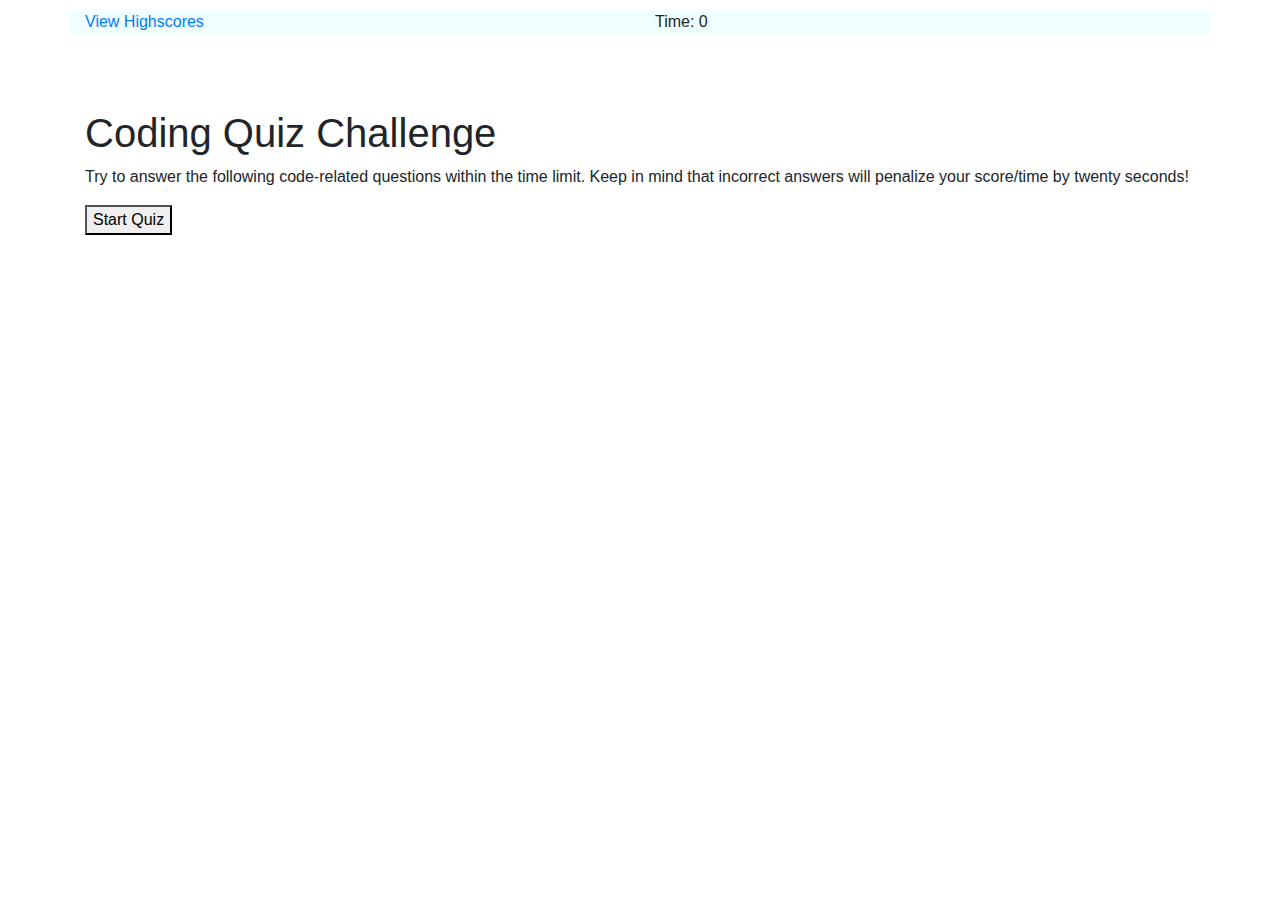
<file: code-quiz/index.html>
<!DOCTYPE html>
<html lang="en">
  <head>
    <meta charset="UTF-8" />
    <meta name="viewport" content="width=device-width, initial-scale=1.0" />
    <meta http-equiv="X-UA-Compatible" content="ie=edge" />
    <title>Coding Quiz</title>

    <!-- bootstrap -->
    <link rel="stylesheet" href="https://stackpath.bootstrapcdn.com/bootstrap/4.5.2/css/bootstrap.min.css" integrity="sha384-JcKb8q3iqJ61gNV9KGb8thSsNjpSL0n8PARn9HuZOnIxN0hoP+VmmDGMN5t9UJ0Z" crossorigin="anonymous">
    <!-- personalized stylesheet  -->
    <link rel="stylesheet" href="./style.css" />
  </head>

  <body>

<div class="container">
    <header class="row">

        <div class="col-lg-6">
            
            <a href="highscore.html">View Highscores</a>
        
        </div>

        <div class="col-lg-6">
            
            Time: <span id="time">0</span>
        
        </div>

    </header>


    <section id = "title-section" class = "show">
        <div class="row">
            
            <div id="start-screen" class="col-lg-12">
                
                <h1>Coding Quiz Challenge</h1>
                    <p>
                         Try to answer the following code-related questions within the time
                        limit. Keep in mind that incorrect answers will penalize your
                        score/time by twenty seconds!
                   
                    </p>

            </div>

            <div class="col-lg-12">
        
                <button id="start">Start Quiz</button>

            </div>
      </div>
    </section>


    

      <section id="questions" class="hide">
        <div class="row">
            <div class="col-lg-12">
                <h2 id="question-title"></h2>
            </div>
        <div id="choices" class="col-lg-12"></div>
      </div>
      </section>

      
      
      <section id="end-screen" class="hide">
        
        <h2>All done!</h2>
        <p>Your final score is <span id="final-score"></span>.</p>
        <p>
          Enter initials: <input type="text" id="initials" max="3" />
          <button id="submit">Submit</button>
        </p>
    
    </section>
    
    <div id="feedback" class="feedback hide"></div>

</div>


    <script src="./questions.js"></script>
    <script src="./logic.js"></script>
  </body>
</html>
</file>
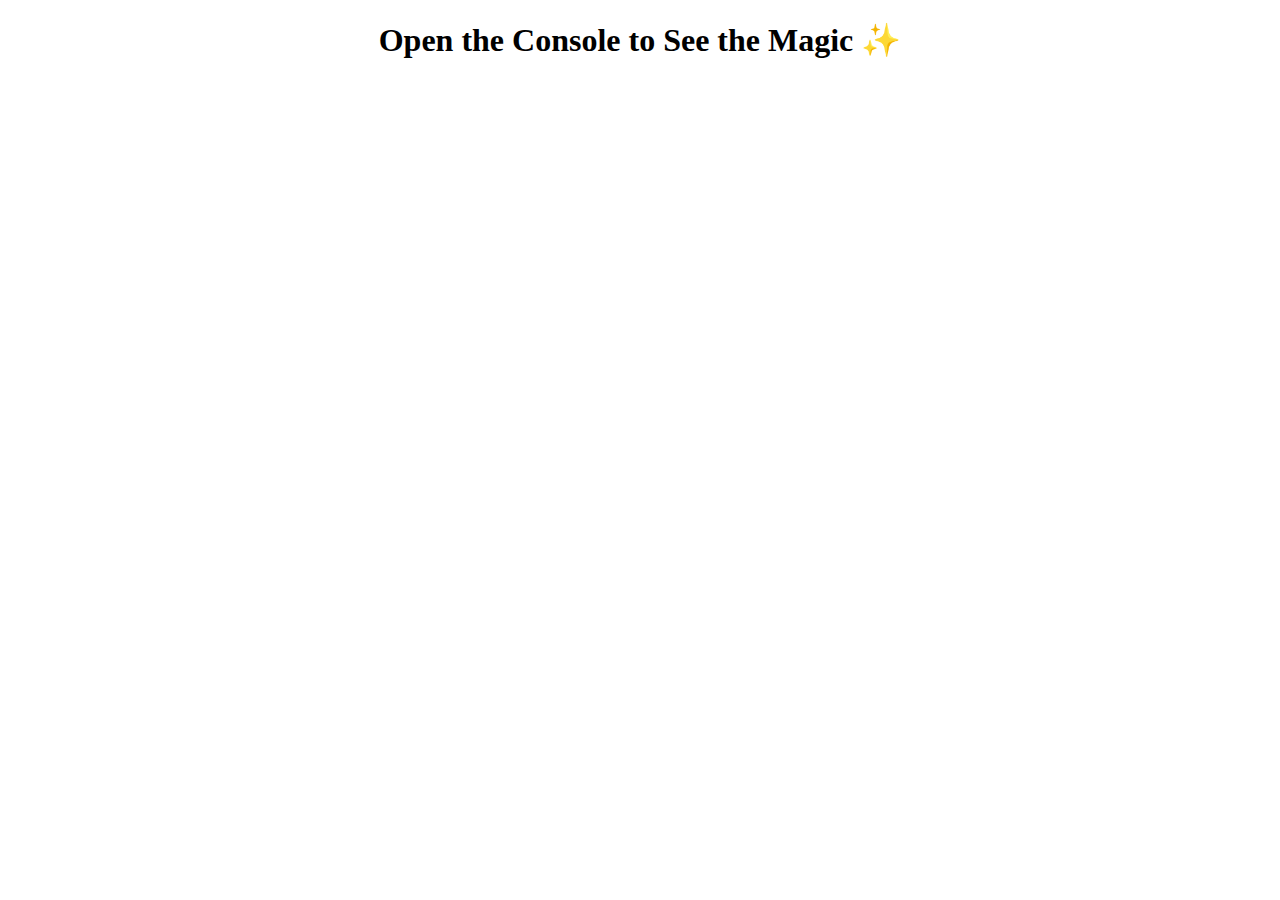
<file: js-exercises-03/13-Ins_Iteration/index.html>
<!DOCTYPE html>
<html lang="en">

<head>
  <meta charset="UTF-8">
  <meta name="viewport" content="width=device-width, initial-scale=1.0">
  <title>Iteration</title>
</head>

<body>
  
  <h1 style="text-align:center">Open the Console to See the Magic ✨</h1>

  <script src="script.js"></script>

</body>
</html>
</file>
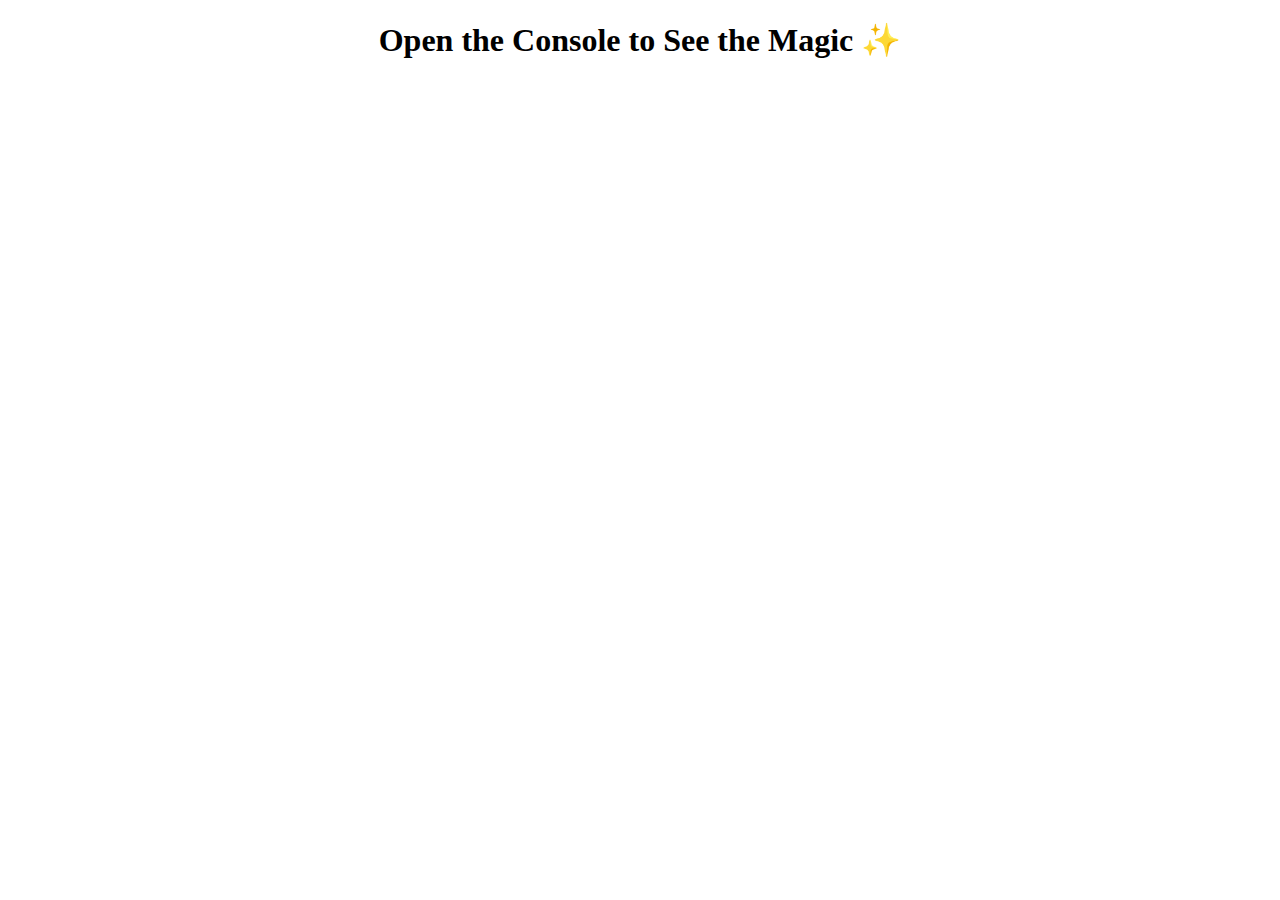
<file: js-exercises-03/15-Ins_Functions/index.html>
<!DOCTYPE html>
<html lang="en">

<head>
  <meta charset="UTF-8">
  <meta name="viewport" content="width=device-width, initial-scale=1.0">
  <title>Functions</title>
</head>

<body>
  
  <h1 style="text-align:center">Open the Console to See the Magic ✨</h1>

  <script src="script.js"></script>

</body>
</html>
</file>
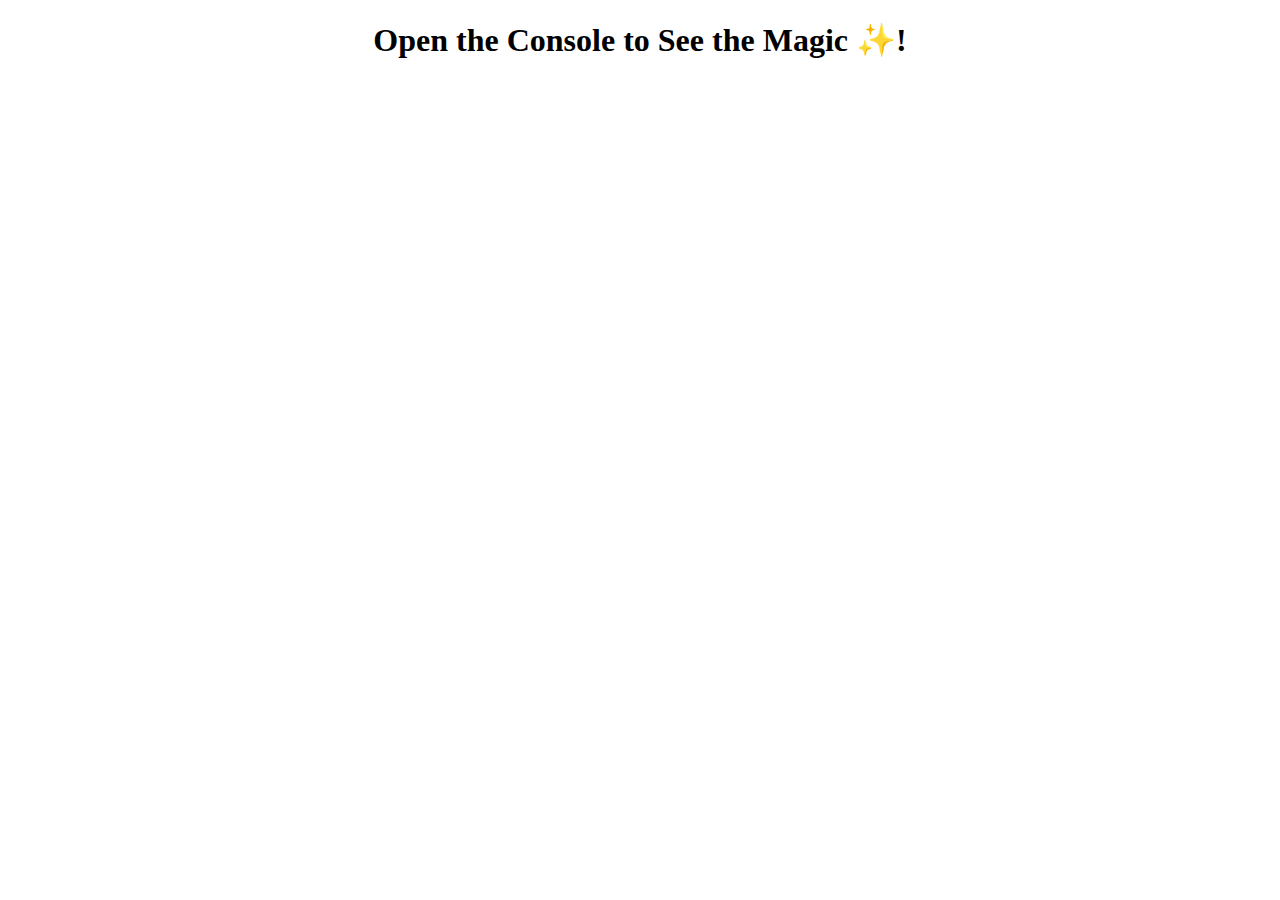
<file: js-exercises-05/01-Ins_Window-Object/index.html>
<!DOCTYPE html>
<html lang="en">

<head>
  <meta charset="UTF-8">
  <meta name="viewport" content="width=device-width, initial-scale=1.0">
  <title>Window Object</title>
</head>

<body>
  <h1 style="text-align:center;">Open the Console to See the Magic ✨! </h1>
  <script src= "script.js"></script>
</body>
</html>
</file>
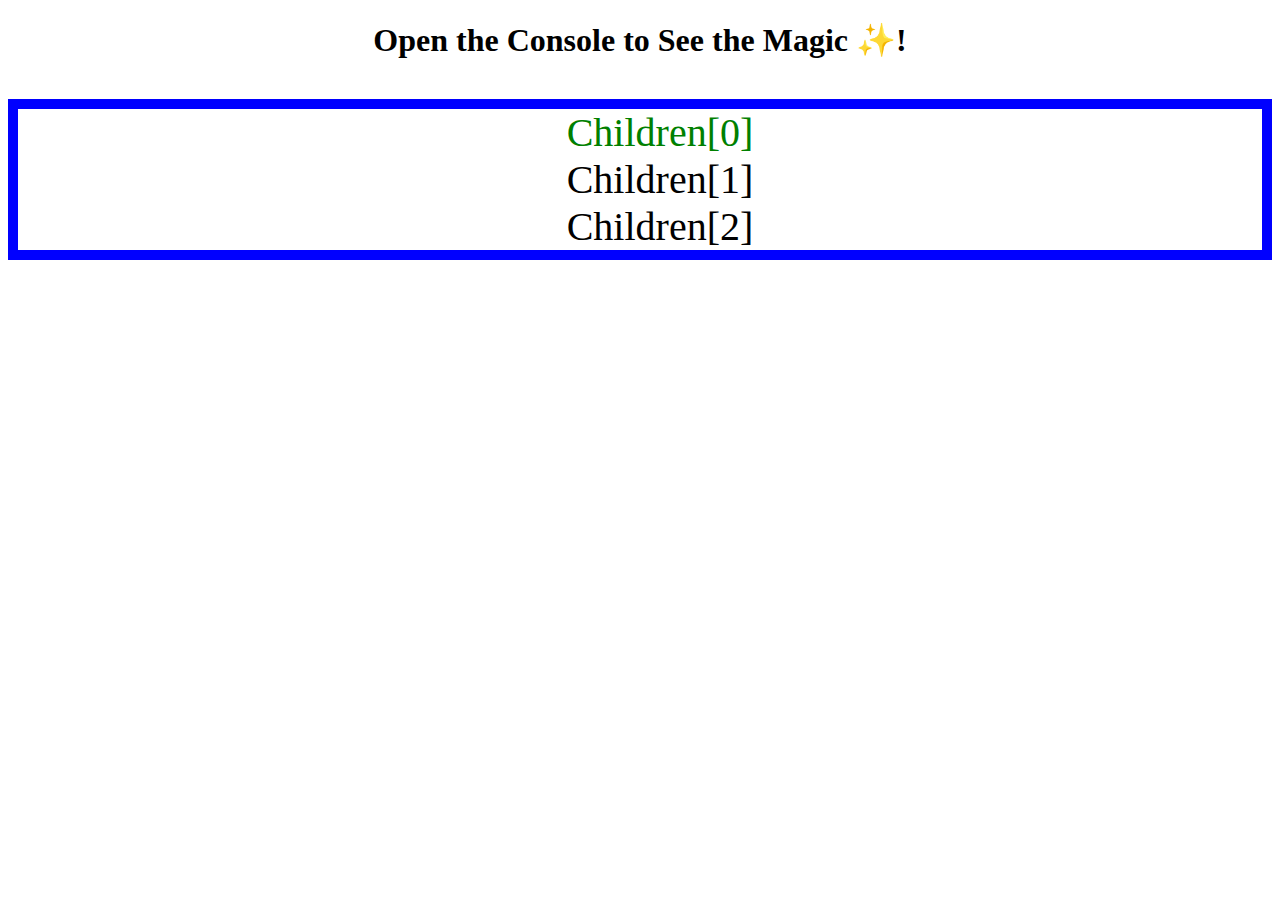
<file: js-exercises-05/03-Ins_Traverse-DOM/index.html>
<!DOCTYPE html>
<html lang="en">

<head>
  <meta charset="UTF-8">
  <meta name="viewport" content="width=device-width, initial-scale=1.0">
  <title>DOM Traversal</title>
  <style>
      h1 {
        text-align:center;
      }
      ul {
        text-align:center;
        list-style-type:none;
        font-size: 40px;
        border: 10px solid blue
      }
  </style>
</head>

<body>
  <h1>Open the Console to See the Magic ✨! </h1>

  <ul>
    <li id ="first-child-ul">Children[0]</li>
    <li>Children[1]</li>
    <li>Children[2]</li>
  </ul>

  <script src= "script.js"></script>
</body>
</html>
</file>
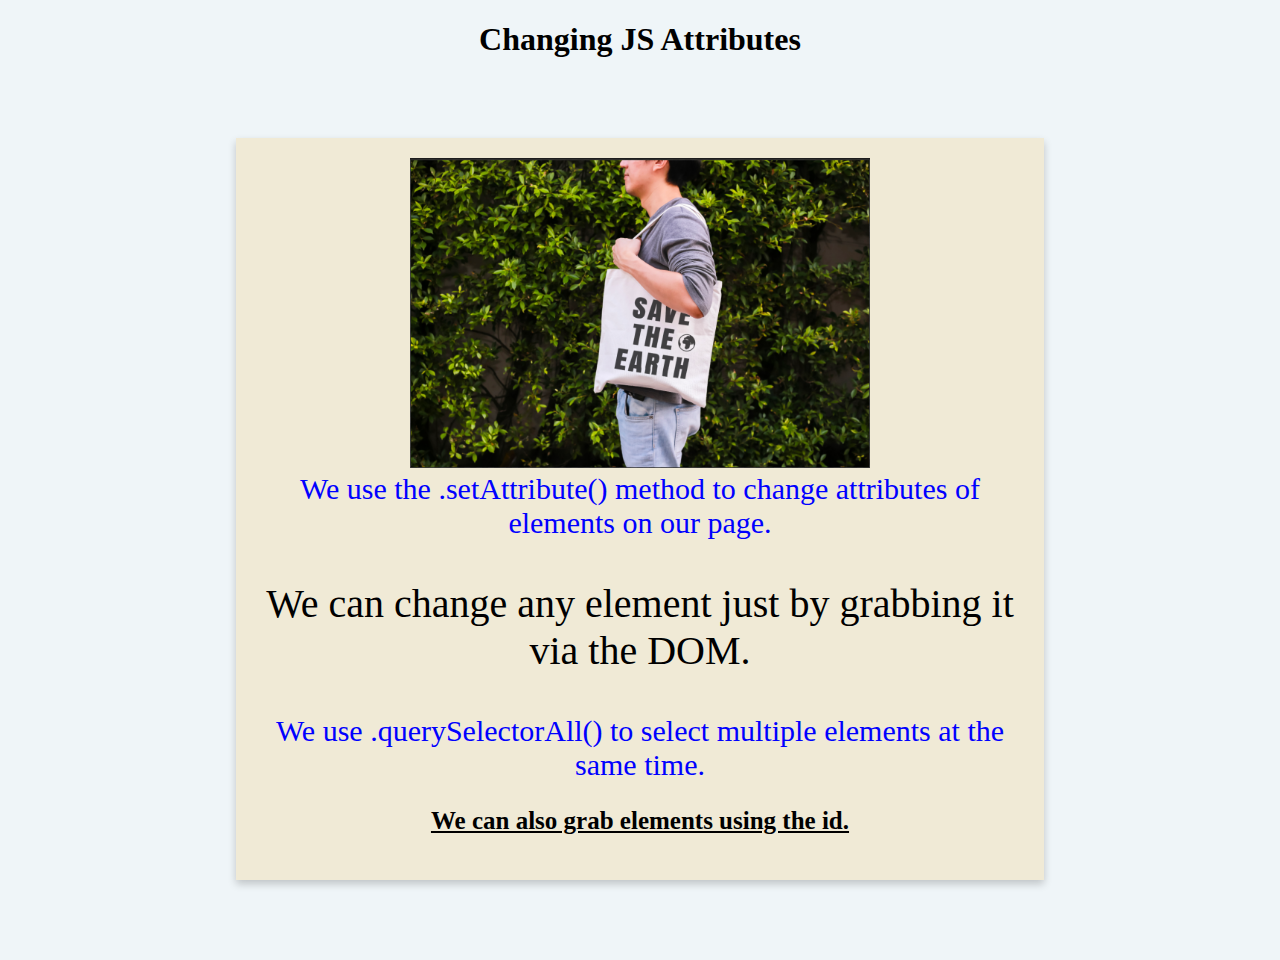
<file: js-exercises-05/05-Ins_Setting-Attributes/index.html>
<!DOCTYPE html>
<html lang="en">
<head>
    <meta charset="UTF-8">
    <meta name="viewport" content="width=device-width, initial-scale=1.0">
    <meta http-equiv="X-UA-Compatible" content="ie=edge">
    <title>Setting Attributes</title>
    <link rel="stylesheet" href="./assets/css/style.css">
</head>
<body>
    <h1 class="title">Changing JS Attributes</h1>
    <section class="container">
    <a>
        <img>
    </a>
    <div>We use the .setAttribute() method to change attributes of elements on our page.</div>
    <p>We can change any element just by grabbing it via the DOM.</p>
    <div class="change1">We use .querySelectorAll() to select multiple elements at the same time.</div>
    <p id="change2">We can also grab elements using the id.</p>
    </section>

    <script src="assets/js/script.js"></script>
</body>
</html>
</file>
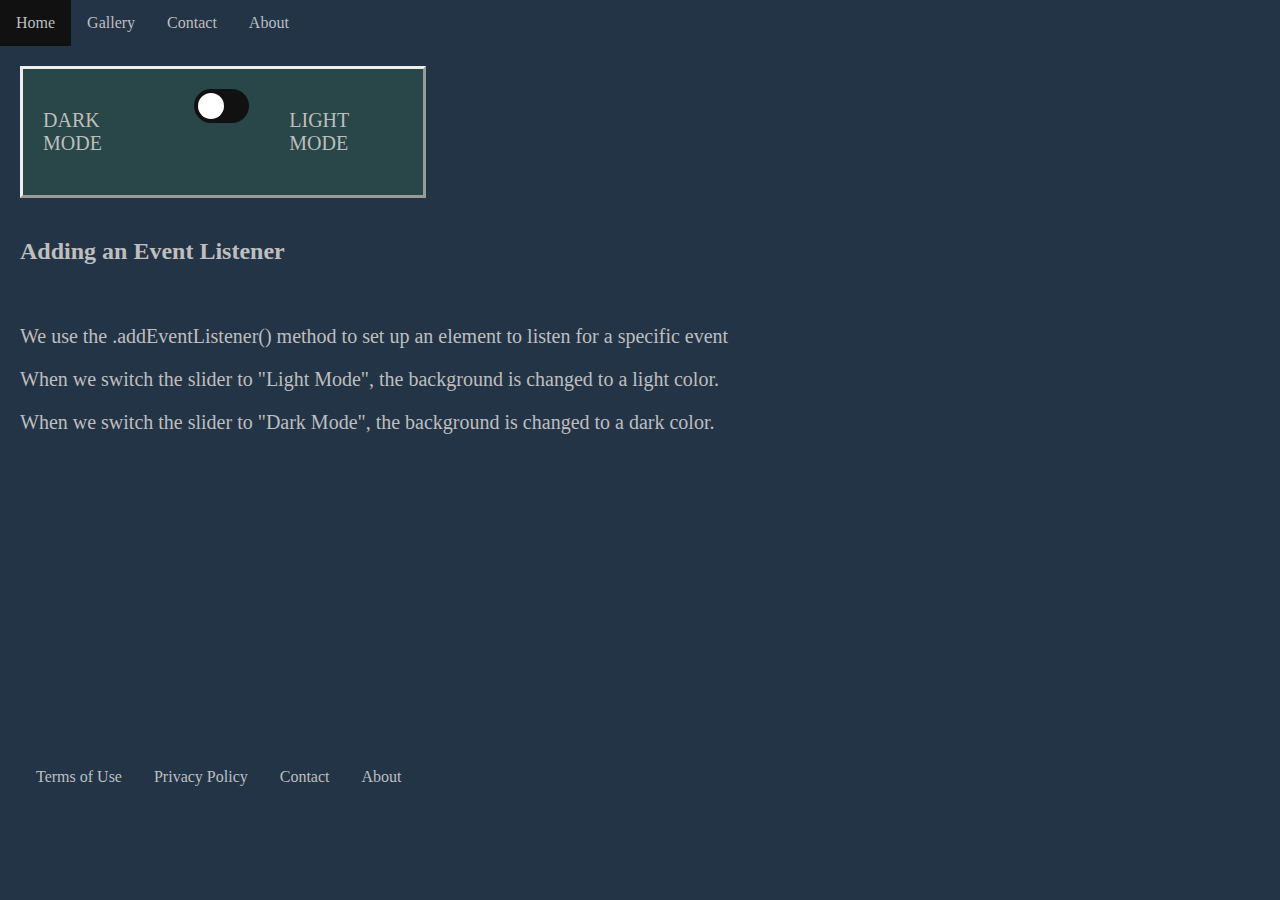
<file: js-exercises-05/11-Ins_Event-Listener/index.html>
<!DOCTYPE html>
<html lang="en">

<head>
  <meta charset="UTF-8">
  <meta name="viewport" content="width=device-width, initial-scale=1.0">
  <meta http-equiv="X-UA-Compatible" content="ie=edge">
  <title>Click Event</title>
  <link rel="stylesheet" type="text/css" href="./assets/css/style.css">
</head>

<body>
  <div class="container dark">
    <div class="menu">
      <ul>
        <li><a href="#home">Home</a></li>
        <li><a href="#gallery">Gallery</a></li>
        <li><a href="#contact">Contact</a></li>
        <li><a href="#about">About</a></li>
      </ul>
    </div>
    <div class="row toggle">
      <div class="col">
        <p>DARK MODE</p>
      </div>
      <label class="switch col">
        <input type="checkbox" id="theme-switcher">
        <span class="slider round"></span>
      </label>
      <div class="col">
        <p>LIGHT MODE</p>
      </div>
    </div>
    <div class="row">
      <h2>Adding an Event Listener</h2>
    </div>
    <div class="row">
      <div>
        <p>We use the .addEventListener() method to set up an element to listen for a specific event</p>
        <p id= "light-mode">When we switch the slider to "Light Mode", the background is changed to a light color.</p>
        <p id = "dark-mode">When we switch the slider to "Dark Mode", the background is changed to a dark color.</p>
      </div>
      <div class="footer">
        <ul>
          <li><a href="#home">Terms of Use</a></li>
          <li><a href="#gallery">Privacy Policy</a></li>
          <li><a href="#contact">Contact</a></li>
          <li><a href="#about">About</a></li>
        </ul>
      </div>
    </div>
  </div>
  <script src="./assets/js/script.js"></script>
</body>
</html>
</file>
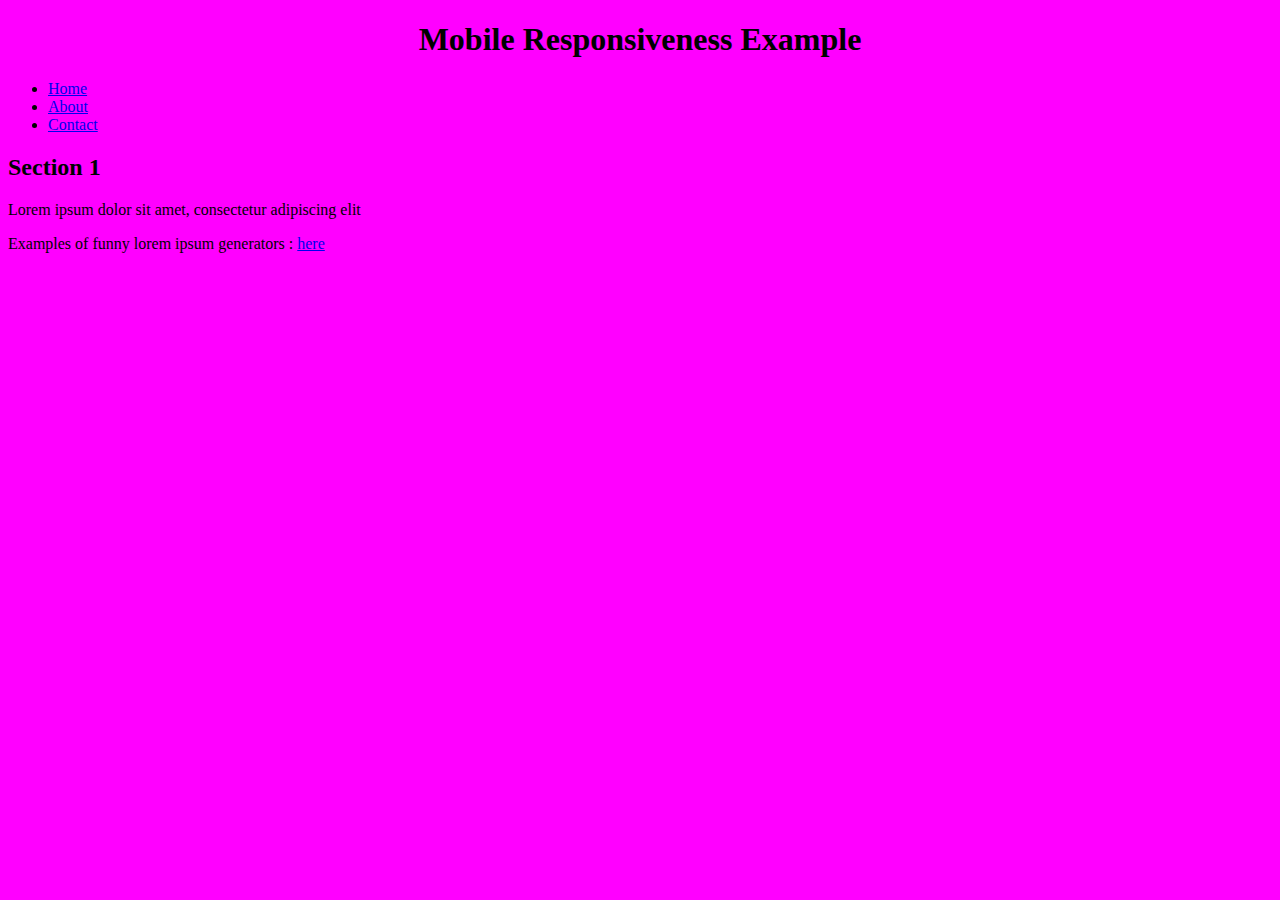
<file: js-mobile-responsive-demo-files/02-Ins-MobileResponsive/index.html>
<!DOCTYPE html>
<html lang="en">
<head>
    <meta charset="UTF-8">
    <!-- for mobile responsiveness, you need this meta tag -->
    <meta name="viewport" 
    content="width=device-width, initial-scale=1.0">
    <title>Mobile Responsiveness Example</title>
    <!-- this link tag displays a little icon in the tab of your 
        active browser window. It's called a "favicon"
        (favorite icon)-->
    <link rel="icon" type="image/gif" href="./favicon.gif">
    <!-- this is the external stylesheet that contains
        the @media screen breakpoint rules
    -->
    <link rel="stylesheet" href="./assets/css/styles.css">
</head>
<body>
    <header>
        <h1 style="text-align: center;">Mobile Responsiveness Example</h1>
        <h2 style="text-align: center;" id="deviceName"></h2>
    </header>

    <nav>
        <ul>
            <li><a href="#">Home</a></li>
            <li><a href="#">About</a></li>
            <li><a href="#">Contact</a></li>
        </ul>
    </nav>

    <main>
        <section>
            <h2>Section 1</h2>
            <p>
                Lorem ipsum dolor sit amet,
                consectetur adipiscing elit
            </p>
            <p>Examples of funny lorem ipsum generators :
                <a href="https://designshack.net/articles/inspiration/30-useful-and-hilarious-lorem-ipsum-generators/">here</a>
            </p>
        </section>
    </main>
    <!-- hint: I can place a script tag here to load an
        external javascript file as well as place it in the
        head tags. Placing it here ensure that all the elements
        of my web page are rendered first, so that the javascript
        code can recognize the elenents above the closed body
        tag :) -->
    <script src="./assets/js/device.js">
    </script>
</body>
</html>
</file>
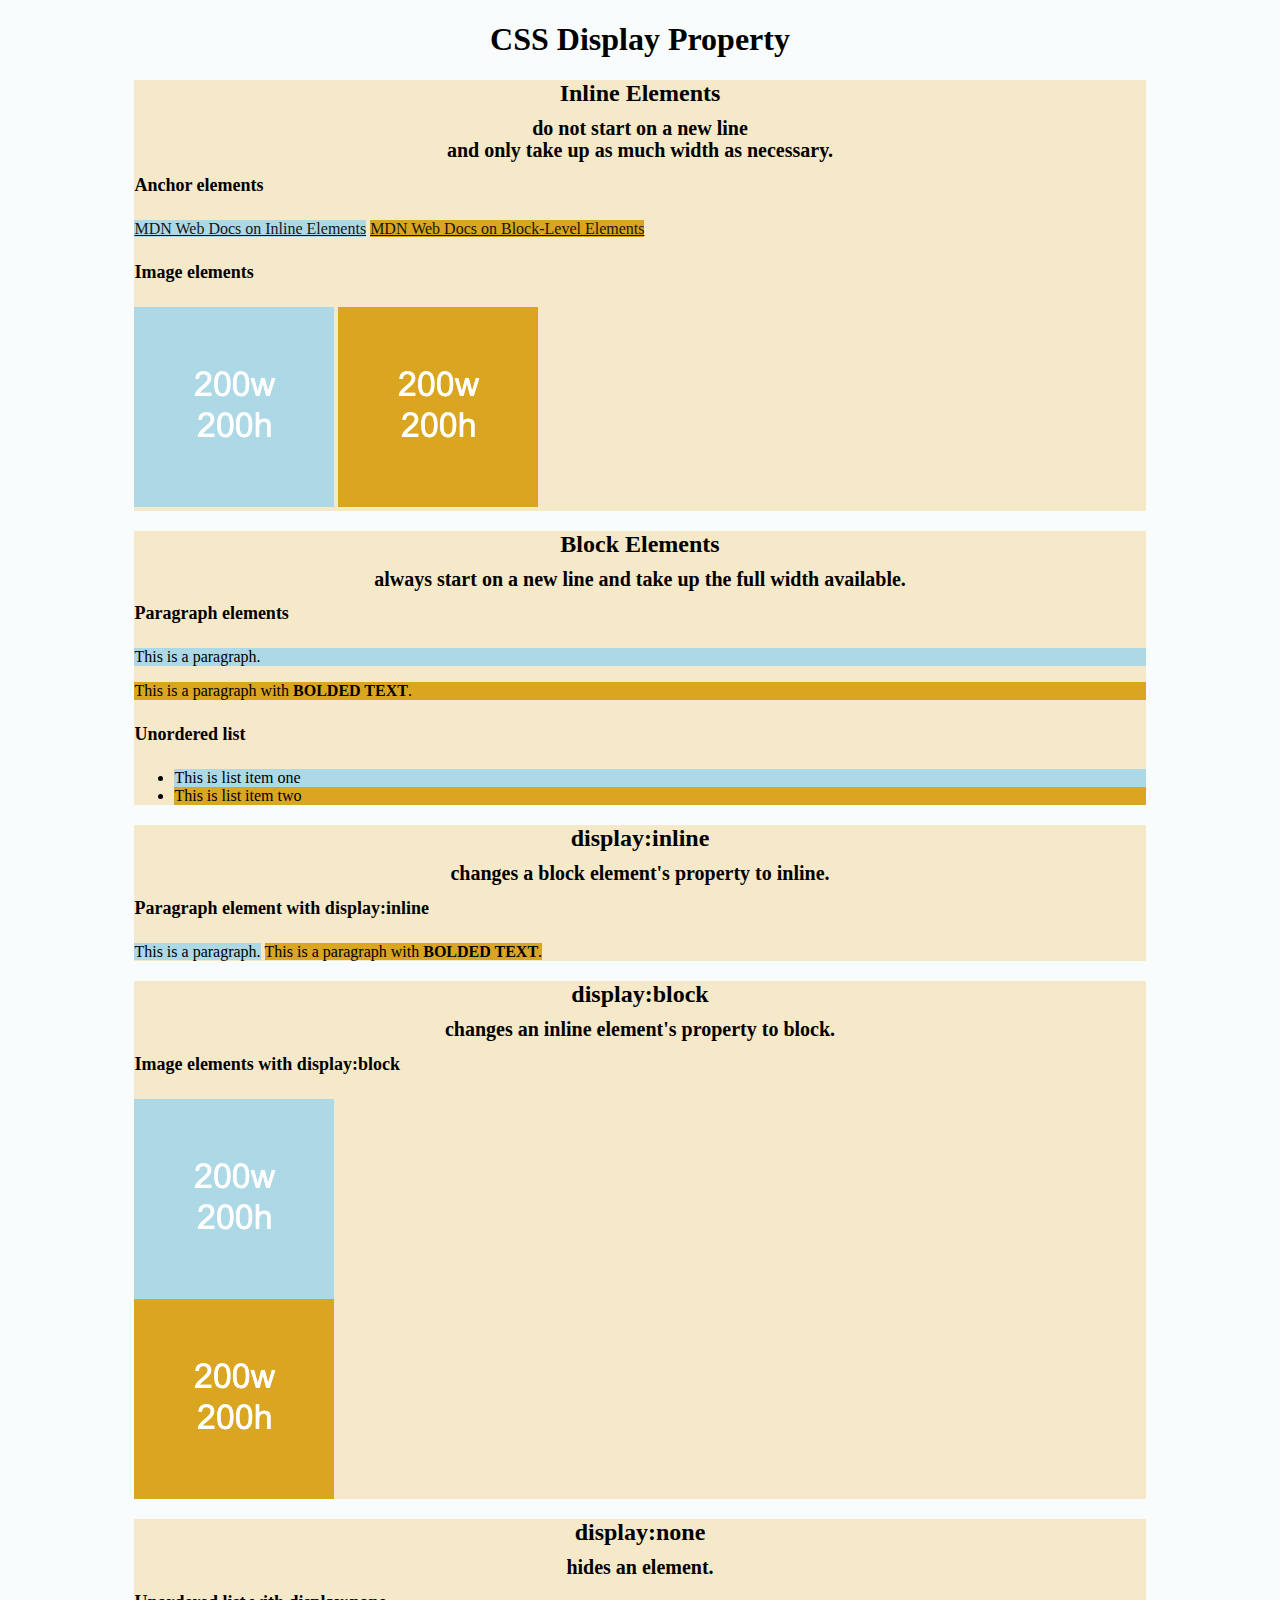
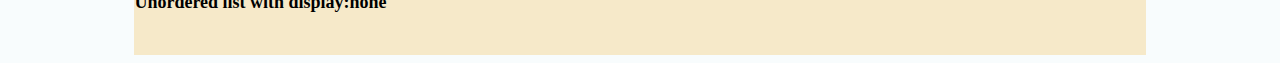
<file: 05-css-layout-exercises/css-layout/02-Ins-HTML-display/index.html>
<!DOCTYPE html>
<html lang="en-GB">

  <head>
    <meta charset="UTF-8">
    <title>HTML Display</title>
    <link rel="stylesheet" href="./assets/css/style.css">
  </head>

  <body>
    <header>
      <!-- Headers -->
      <h1>CSS Display Property</h1>
    </header>

    <section>
      <h2>Inline Elements</h2>
      <h3>do not start on a new line</h3>
      <h3>and only take up as much width as necessary.</h3>
      <!--Anchor elements <a> are inline elements-->
      <h4>Anchor elements</h4>
      <a class="first-element" href="https://developer.mozilla.org/en-US/docs/Web/HTML/Inline_elements">MDN Web Docs on Inline Elements</a>
      <a class="second-element" href="https://developer.mozilla.org/en-US/docs/Web/HTML/Block-level_elements">MDN Web Docs on Block-Level Elements</a>
      <!--Images <img> are inline elements-->
      <h4>Image elements</h4>
      <img class="first-element" src="./assets/images/image-1.png" alt="box with text reading 200w 200h"/>
      <img class="second-element" src="./assets/images/image-2.png" alt="box with text reading 200w 200h"/>
    </section>

    <section>
      <h2>Block Elements</h2>
      <h3>always start on a new line and take up the full width available.</h3>
      <!--Paragraph <p> elements are block elements-->
      <h4>Paragraph elements</h4>
      <p class="first-element">This is a paragraph.</p>
      <p class="second-element">This is a paragraph with <strong>BOLDED TEXT</strong>.</p>
       <!--Unordered lists are block elements-->
      <h4>Unordered list</h4>
      <ul>
        <li class="first-element" >This is list item one</li>
        <li class="second-element" >This is list item two</li>
      </ul>
    </section>

    <section>
      <h2>display:inline</h2>
      <h3>changes a block element's property to inline.</h3>
      <h4>Paragraph element with display:inline</h4>
      <p class="first-element display-inline">This is a paragraph.</p>
      <p class="second-element display-inline">This is a paragraph with <strong>BOLDED TEXT</strong>.</p>
    </section>

    <section>
      <h2>display:block</h2>
      <h3>changes an inline element's property to block.</h3>
      <h4>Image elements with display:block</h4>
      <img class="first-element display-block" src="./assets/images/image-1.png" alt="box with height and width text"/>
      <img class="second-element display-block" src="./assets/images/image-2.png" alt="box with height and width text"/>  
    </section>

    <section>
      <h2>display:none</h2>
      <h3>hides an element.</h3>
      <h4>Unordered list with display:none</h4>
      <ul class="display-none">
        <li>This is list item one</li>
        <li>This is list item two</li>
      </ul>
      <br>
    </section>

  </body>

</html>
</file>
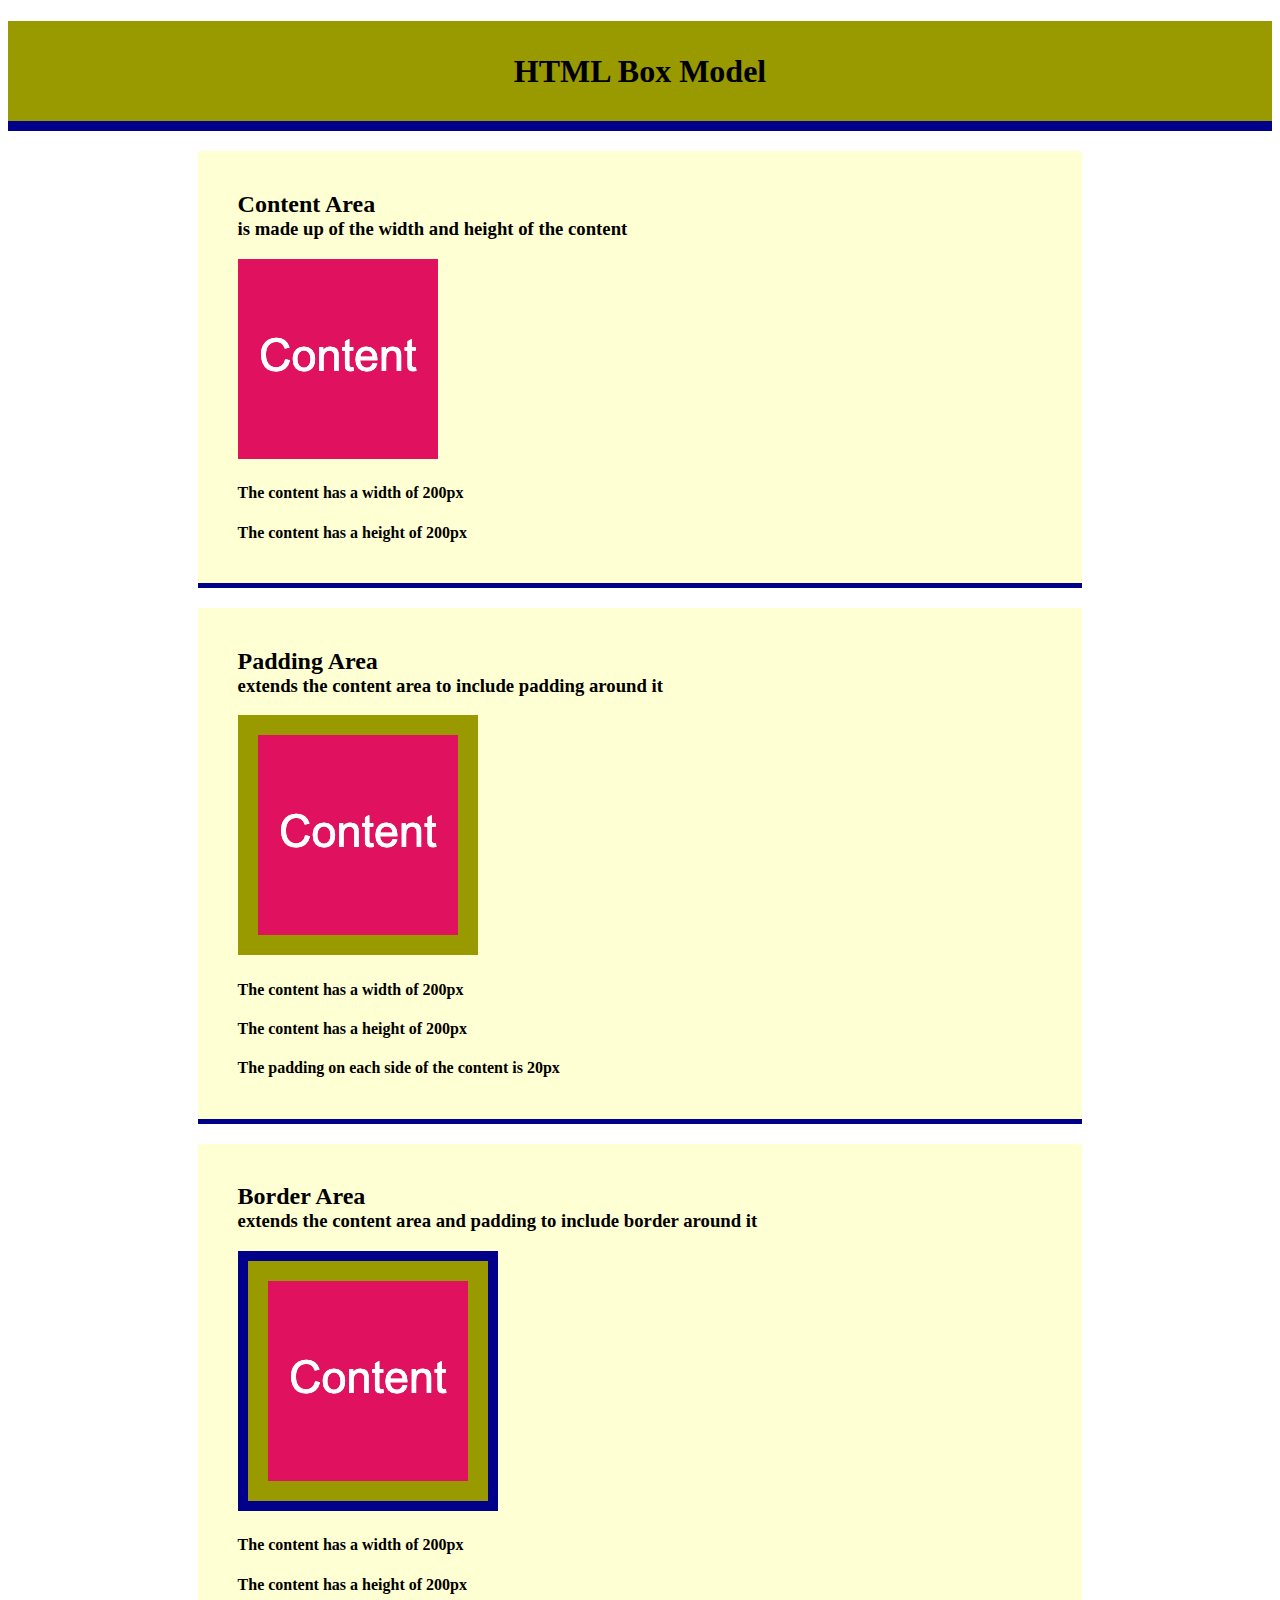
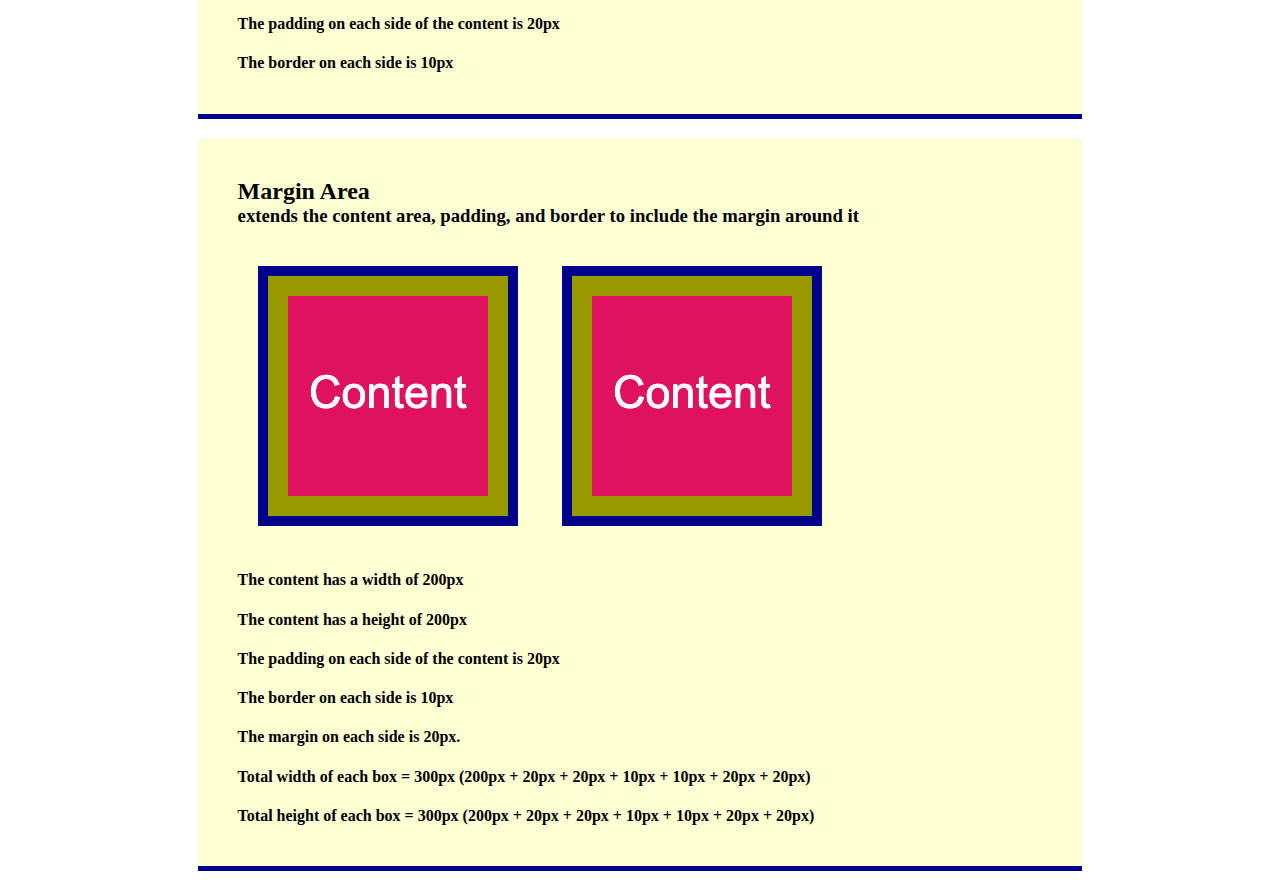
<file: 05-css-layout-exercises/css-layout/04-Ins-CSS-box-model/index.html>
<!DOCTYPE html>
<html lang="en-GB">

  <head>
    <meta charset="UTF-8">
    <title>CSS Box Model</title>
    <link rel="stylesheet" href="./assets/css/style.css">
  </head>

  <body>
    <header>
      <h1>HTML Box Model</h1>
    </header>
    
    <section>
      <div class="example-box">
        <h2>Content Area</h2>
        <h3>is made up of the width and height of the content</h3>
        <img src="./assets/images/image-1.png" alt="box with number 1"/>
        <h4>The content has a width of 200px</h4>
        <h4>The content has a height of 200px</h4>
      </div>
    </section>

    <section>
      <div class="example-box">
        <h2>Padding Area</h2>
        <h3>extends the content area to include padding around it</h3>
        <img class="image-padding" src="./assets/images/image-1.png" alt="box with number 1"/>
        <h4>The content has a width of 200px</h4>
        <h4>The content has a height of 200px</h4>
        <h4>The padding on each side of the content is 20px</h4>
      </div>
    </section>

    <section>
      <div class="example-box">
        <h2>Border Area</h2>
        <h3>extends the content area and padding to include border around it</h3>
        <img class="image-padding image-border" src="./assets/images/image-1.png" alt="box with number 1"/>
        <h4>The content has a width of 200px</h4>
        <h4>The content has a height of 200px</h4>
        <h4>The padding on each side of the content is 20px</h4>
        <h4>The border on each side is 10px</h4>
      </div>
    </section>

    <section>
      <div class="example-box">
        <h2>Margin Area</h2>
        <h3>extends the content area, padding, and border to include the margin around it</h3>
        <img class="image-padding image-border image-margin" src="./assets/images/image-1.png" alt="box with number 1"/>
        <img class="image-padding image-border image-margin" src="./assets/images/image-1.png" alt="box with number 1"/>
        <h4>The content has a width of 200px</h4>
        <h4>The content has a height of 200px</h4>
        <h4>The padding on each side of the content is 20px</h4>
        <h4>The border on each side is 10px</h4>
        <h4>The margin on each side is 20px.</h4>
        <h4>Total width of each box = 300px (200px + 20px + 20px + 10px + 10px + 20px + 20px)</h4>
        <h4>Total height of each box = 300px (200px + 20px + 20px + 10px + 10px + 20px + 20px)</h4>
      </div>
    </section>
      
  </body>

</html>
</file>
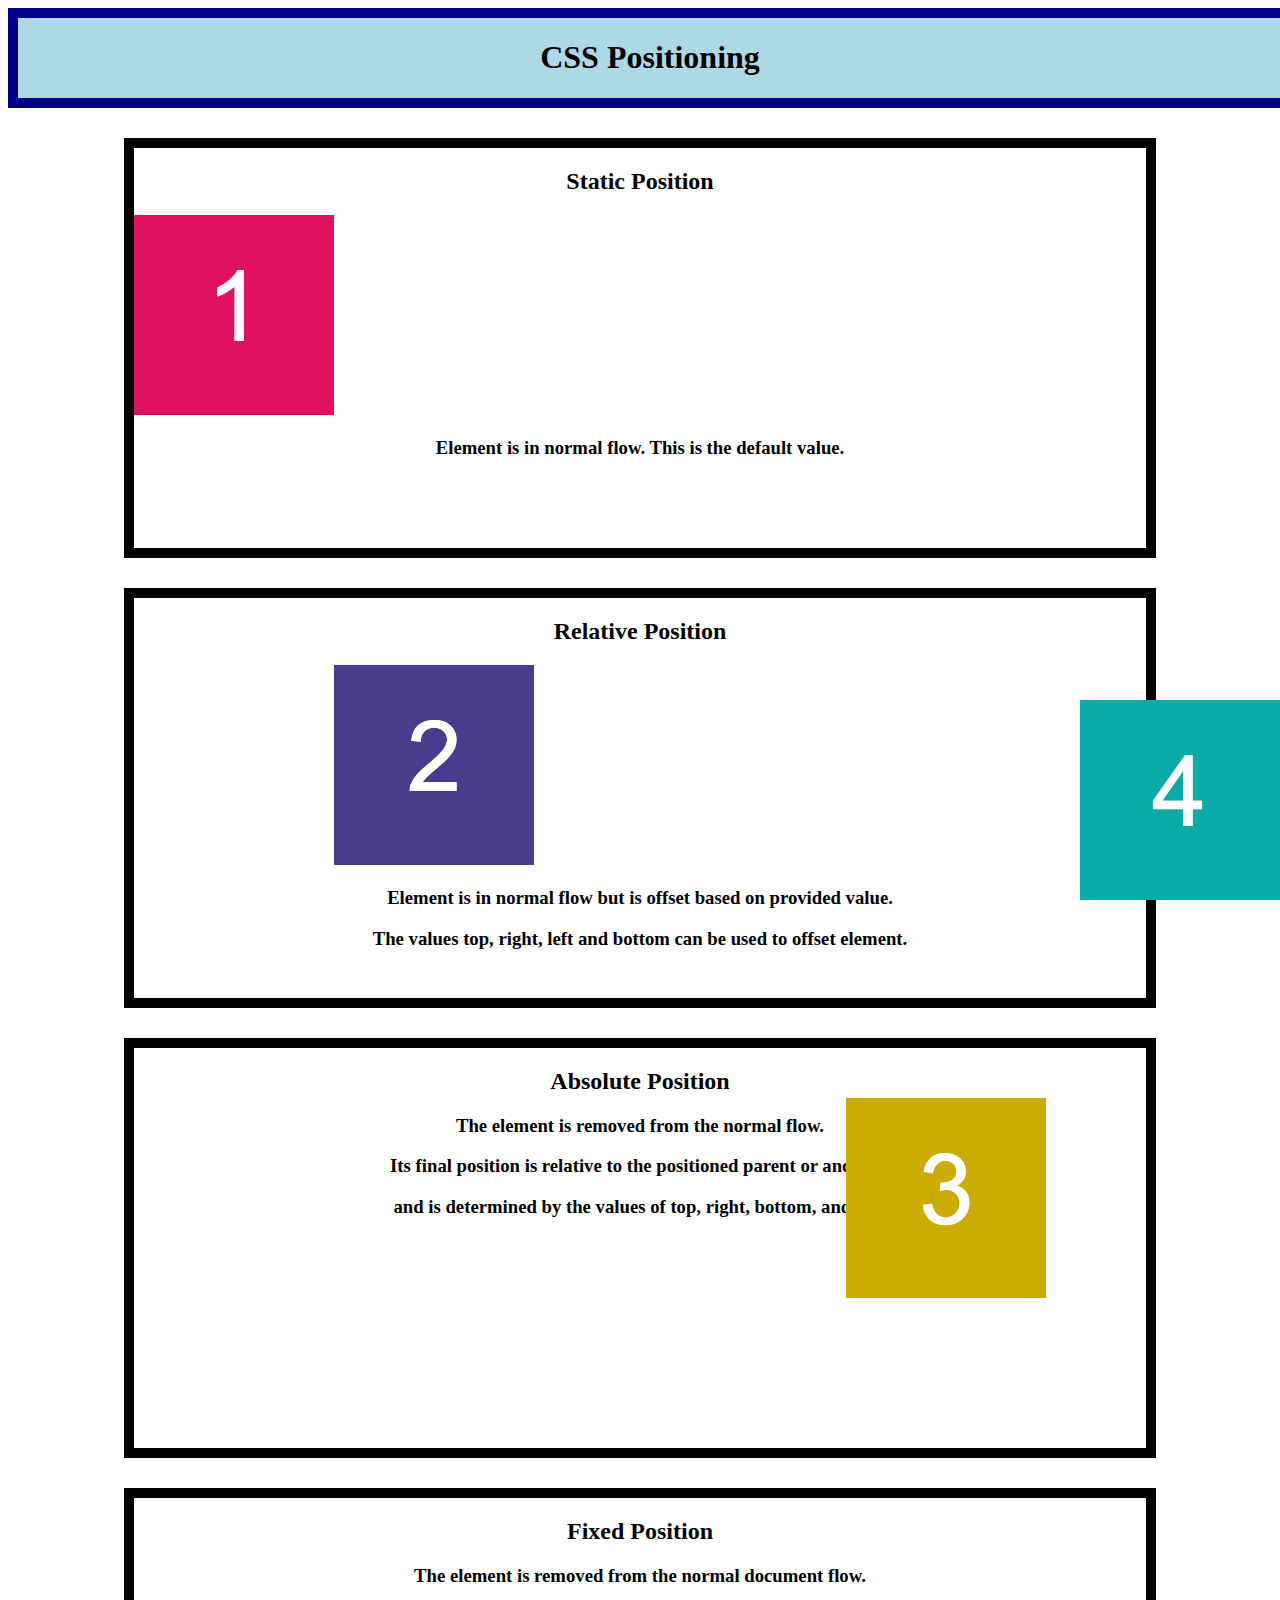
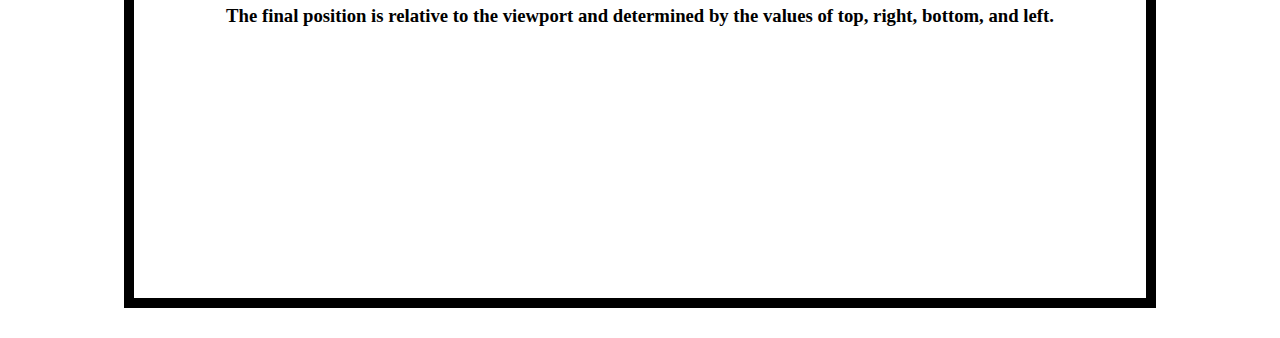
<file: 05-css-layout-exercises/css-layout/06-Ins-CSS-positioning/index.html>
<!DOCTYPE html>
<html lang="en-GB">
  <head>
    <meta charset="UTF-8">
    <meta name="viewport" content="width=device-width, initial-scale=1.0">
    <link rel="stylesheet" href="./assets/css/style.css">
    <title>CSS Positioning</title>
  </head>

  <body>
    <header>
      <h1>CSS Positioning</h1>
    </header>

    <section>
      <h2>Static Position</h2>
      <img src="./assets/images/image-1.png" alt="box with number 1"/>
      <h3>Element is in normal flow. This is the default value.</h3>
    </section>

    <section>
      <h2>Relative Position</h2>
      <img id="relative-box" src="./assets/images/image-2.png" alt="box with number 2"/>
      <h3>Element is in normal flow but is offset based on provided value.</h3>
      <h3>The values top, right, left and bottom can be used to offset element.</h3>
    </section>

    <section id="absolute-section">
      <h2>Absolute Position</h2>
      <img id="absolute-box" src="./assets/images/image-3.png" alt="box with number 3"/>
      <h3>The element is removed from the normal flow.</h3>
      <h3>Its final position is relative to the positioned parent or ancestor</h3>
      <h3>and is determined by the values of top, right, bottom, and left.</h3>
    </section>

    <section>
      <h2>Fixed Position</h2>
      <img id="fixed-box" src="./assets/images/image-4.png" alt="box with number 4">
      <h3>The element is removed from the normal document flow.</h3>
      <h3>The final position is relative to the viewport and determined by the values of top, right, bottom, and left. </h3>
    </section>
  </body>

</html>
</file>
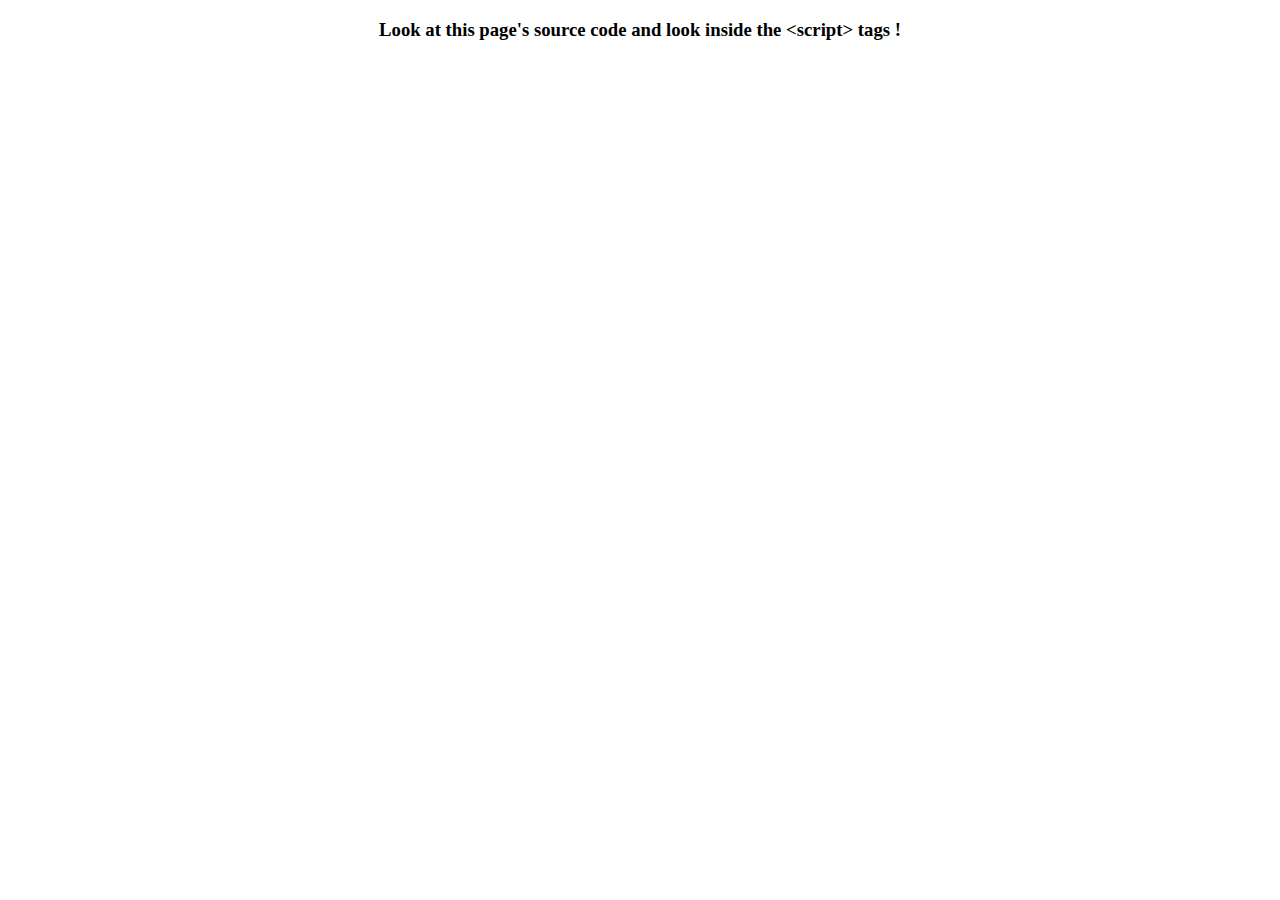
<file: js-exercises-01/js-exercises-01/01-Ins-JSIntro-WindowObj/index.html>
<!DOCTYPE html>
<html lang="en">
<head>
    <meta charset="UTF-8">
    <title>Introduction to JavaScript</title>
    <script>
        // This is a single line comment in JavaScript

        /* This is a
            multi-line comment
            in JavaScript
        */

        /*

        JavaScript is a language used to make web pages interactive.
        Javascript deals with the objects and events inside a web page.
        Here, we are using the window object to display an alert.
        The alert is a method (or "action") of the window object.

        */

        window.alert("Hello, World!");

        /*
            Here, we are using the window object to display a prompt.
            The prompt is a method (or "action") of the window object.
            We store the results of the prompt in a variable called "question".
            A variable is a container for storing data values.
        */

        let question = window.prompt("What is your name?");

        /*
             Here, we are using the window object ask the user a yes/no question.
             Confirm() is a method (or "action") of the window object.
             We store the results of the prompt in a variable called "question02".
             The variable stores a boolean value (true or false) based on the user
             clicking "OK" (true) or "Cancel" (false).
        */

        let question02 = window.confirm("Are you sure?");

        /*

            Here, we introduce the concept of conditional statements.
            A conditional statement is a set of rules performed if a certain condition is met.
            If the user clicks "OK" in the confirm() prompt, the alert will display
            "You are sure that your name is [question]!"
            If the user clicks "Cancel" in the confirm() prompt, the alert will display
            "You are not sure!"
            This is because the confirm() method returns a boolean value (true or false).

         */
        if(question02===true){
            window.alert("You are sure that your name is " + question + "!");
        } else {
            window.alert("You are not sure!");
        }

    </script>
</head>
<body>
<h3 style="text-align: center">Look at this page's source code and look inside the &lt;script&gt; tags !</h3>
</body>
</html>
</file>
<file: code-quiz/style.css>
header{
    margin:auto;
    margin-top:10px;
    margin-bottom:20px;
    background-color:azure;
    
}

#title-section{

    margin-top:75px;
    
    

}

#end-screen{

    margin-top:75px;
    

}

/* Our hide / show class  */
.hide {
    display: none!important;
}

.show {
    display: block;
}
.choice{
    display: block;
    margin-top: 10px;
}
</file>
<file: js-exercises-05/05-Ins_Setting-Attributes/assets/css/style.css>
body {
    background-color: #eff5f8
  }

.title {
    text-align: center;
}
.container {
    display: block;
    margin: 80px auto;
    text-align: center;
    box-shadow: 0 4px 8px 0 rgba(0,0,0,0.2);
    transition: 0.3s;
    width: 60vw;
    padding: 20px;
    background-color: #f0ead6;
  }

  @media screen and (min-width: 600px) {
    img {
        min-width: 60%;
    }
  }
</file>
<file: js-exercises-05/11-Ins_Event-Listener/assets/css/style.css>
body {
  display: block;
  margin: 0px;
}

ul {
  list-style-type: none;
  margin: 0;
  padding: 0;
  overflow: hidden;
}

li {
  float: left;
}

li a {
  display: block;
  text-align: center;
  padding: 14px 16px;
  text-decoration: none;
}

p {
  font-size: 20px;
}

.menu {
  width: 100%;
}

.footer {
  width: 100%;
  position: absolute;
  padding-bottom: 100px;
  bottom: 0px;
}

.toggle {
  border-style: outset;
  width: 400px;
  background-color: rgba(76, 175, 80, 0.15)
}

/* Dark Mode */
.dark {
  background-color:#243447;
  height: 100vh;
  color: #bebebe
 
}

.dark li a {
  color: #bebebe;
}

.dark li a:hover {
  background-color: #111;
}

/* Light Mode */
.light {
  background-color: #f0ead6;
  color: black;
  height: 100vh;
}

.light li a {
  color: black;
}

.light li a:hover {
  background-color: rgb(29, 128, 210);
}

/* Styling the Switch button */
.switch {
  position: relative;
  display: inline-block;
  width: 60px;
  height: 34px;
}

/* Hide default HTML checkbox */
.switch input {
  opacity: 0;
  width: 0;
  height: 0;
}

/* The slider */
.slider {
  position: absolute;
  cursor: pointer;
  top: 0;
  left: 0;
  right: 0;
  bottom: 0;
  background-color: #111;
  -webkit-transition: .4s;
  transition: .4s;
}

.slider:before {
  position: absolute;
  content: "";
  height: 26px;
  width: 26px;
  left: 4px;
  bottom: 4px;
  background-color: white;
  -webkit-transition: .4s;
  transition: .4s;
}

input:checked + .slider {
  background-color: rgb(29, 128, 210);
}

input:focus + .slider {
  box-shadow: 0 0 1px rgb(29, 128, 210);
}

input:checked + .slider:before {
  -webkit-transform: translateX(26px);
  -ms-transform: translateX(26px);
  transform: translateX(26px);
}

/* Rounded sliders */
.slider.round {
  border-radius: 34px;
}

.slider.round:before {
  border-radius: 50%;
}

.row {
  margin: 20px;
  display: flex;
}
.col {
  margin: 20px;
}
</file>
<file: js-mobile-responsive-demo-files/02-Ins-MobileResponsive/assets/css/styles.css>
@media screen and (min-width: 320px) and (max-width: 480px){
    /* mobile devices */
    body {
        background-color: tan;
    }
}

@media screen and (min-width: 481px) and (max-width: 768px){
    /* small ipads and small android tablets */
    body {
        background-color: teal;
    }
}

@media screen and (min-width: 769px) and (max-width: 1024px){
    /* laptops and and small screens */
    body {
        background-color: orange;
    }
    h1, h2{
        text-align: center;
        color: green;
    }
    ul,li {
        text-align: center;
        color: white;
    }
}
@media screen and (min-width: 1025px) and (max-width: 1200px){
    /* large screens and desktops */
    body {
        background-color: green;
    }
}

@media screen and (min-width: 1201px) and (orientation: landscape){
    /* large LCD screens and beyond */
    body {
        background-color: magenta;
    }
}
</file>
<file: 05-css-layout-exercises/css-layout/02-Ins-HTML-display/assets/css/style.css>
body {
  background-color: #f8fcfd;
}

h1,
h2,
h3 {
  text-align: center;
}

h3 {
  font-size: 20px;
  line-height: 2px;
}

h4 {
  font-size: 18px;
}

a {
  font-size: 16px;
  color: #181510;
}

section {
  margin: 0 auto;
  width: 80%;
  background-color: #f6e9c9;
}

.first-element {
  background-color: lightblue;
}

.second-element {
  background-color: goldenrod;
}

/* Sets display of all elements with class selector to block */
.display-block {
  display: block;
}

/* Sets display of all elements with class selector to inline */
.display-inline {
  display: inline;
}

/* Sets display of all elements with class selector to inline */
.display-none {
  display: none;
}
</file>
<file: 05-css-layout-exercises/css-layout/04-Ins-CSS-box-model/assets/css/style.css>
header {
  height: 100px;
  width: 100%;
  /* Sets border to bottom only */
  border-bottom: 10px solid darkblue;
  background-color: #999900;
}

section {
  width: 70%;
  /* Sets top and bottom margin to 20px. Auto will center element */
  margin: 20px auto;
  border-bottom: 5px solid darkblue;
  background-color: #ffffd4;
}

h1 {
  text-align: center;
  line-height: 100px;
}

h2 {
  /* Sets bottom margin to 0 */
  margin-bottom: 0;
}

h3 {
  /* Sets top margin to 0 */
  margin-top: 0;
}

.example-box {
  /* Shortcut method sets top and bottom padding to 20px and left and right to 40px */
  padding: 20px 40px;
}

.image-padding {
  /* Sets padding on all sides to 20px */
  padding: 20px;
  background-color: #999900;
}

.image-border {
  /* Sets border on all sides */
  border: 10px solid darkblue;
}

.image-margin {
  /* Sets all sides to 20px */
  margin: 20px;
}
</file>
<file: 05-css-layout-exercises/css-layout/06-Ins-CSS-positioning/assets/css/style.css>
h1,
h2,
h3 {
  text-align: center;
}

header {
  width: 100%;
  border: 10px solid darkblue;
  background-color: lightblue;
}

section {
  height: 400px;
  width: 80%;
  margin: 30px auto;
  border: 10px solid black;
}

/* Relative positioning */
#relative-box {
  position: relative;
  left: 200px;
}

/* Absolute positioning */
#absolute-section {
  position: relative;
}

#absolute-box {
  position: absolute;
  top: 50px;
  right: 100px;
}

/* Fixed positioning */
#fixed-box {
  position: fixed;
  bottom: 0;
  right: 0;
}
</file>
